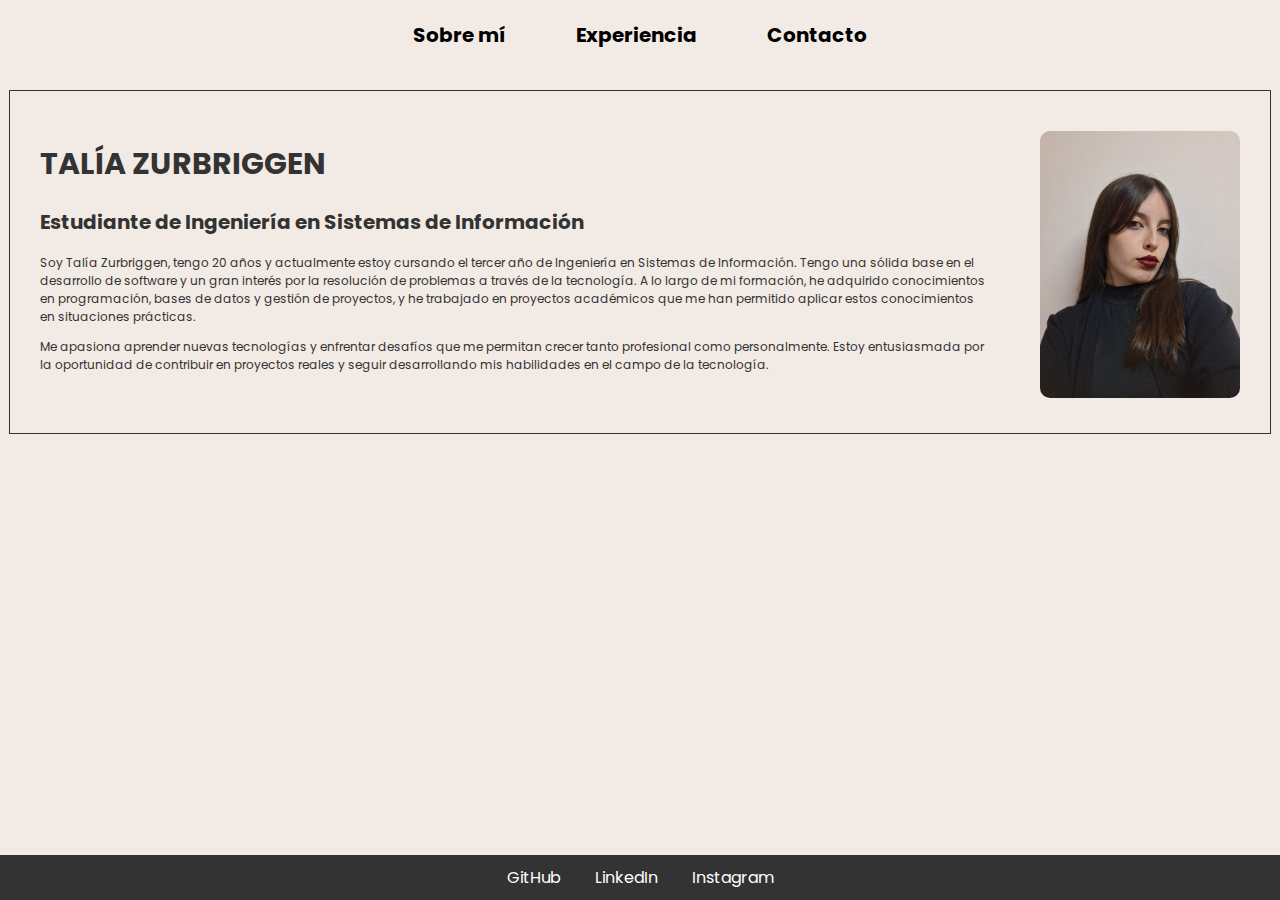
<file: index.html>
<!DOCTYPE html>
<html lang="es">
<head>
    <title>Sobre mí</title>
    <link rel="stylesheet" href="Styles/SobreMi.css">
    <link rel="stylesheet" href="https://fonts.googleapis.com/css2?family=Poppins:wght@300;400;600&display=swap">
</head>
<body>

    <nav>
        <ul>
            <li><a href="index.html">Sobre mí</a></li>
            <li><a href="Experiencia.html">Experiencia</a></li>
            <li><a href="Contacto.html">Contacto</a></li>
        </ul>
    </nav>

    <section>
        <article>
            <div class="text">
                <h1>TALÍA ZURBRIGGEN</h1>
                <h2>Estudiante de Ingeniería en Sistemas de Información</h2>
                <p>Soy Talía Zurbriggen, tengo 20 años y actualmente estoy cursando el tercer año de Ingeniería en Sistemas de Información. Tengo una sólida base en el desarrollo de software y un gran interés por la resolución de problemas a través de la tecnología. A lo largo de mi formación, he adquirido conocimientos en programación, bases de datos y gestión de proyectos, y he trabajado en proyectos académicos que me han permitido aplicar estos conocimientos en situaciones prácticas.</p>
                <p>Me apasiona aprender nuevas tecnologías y enfrentar desafíos que me permitan crecer tanto profesional como personalmente. Estoy entusiasmada por la oportunidad de contribuir en proyectos reales y seguir desarrollando mis habilidades en el campo de la tecnología.</p>
            </div>
            <div class="imagen">
                <img src="Imagenes/Foto.jpeg" alt="Foto de Talía Zurbriggen">
            </div>
        </article>
    </section>

    <footer>
        <ul class="social-links">
            <li><a href="https://github.com/TaliaZurbriggen">GitHub</a></li>
            <li><a href="https://www.linkedin.com/in/tal%C3%ADa-zurbriggen-1a6437325/">LinkedIn</a></li>
            <li><a href="https://www.instagram.com/talizurbri/">Instagram</a></li>
        </ul>
    </footer>

</body>
</html>
</file>
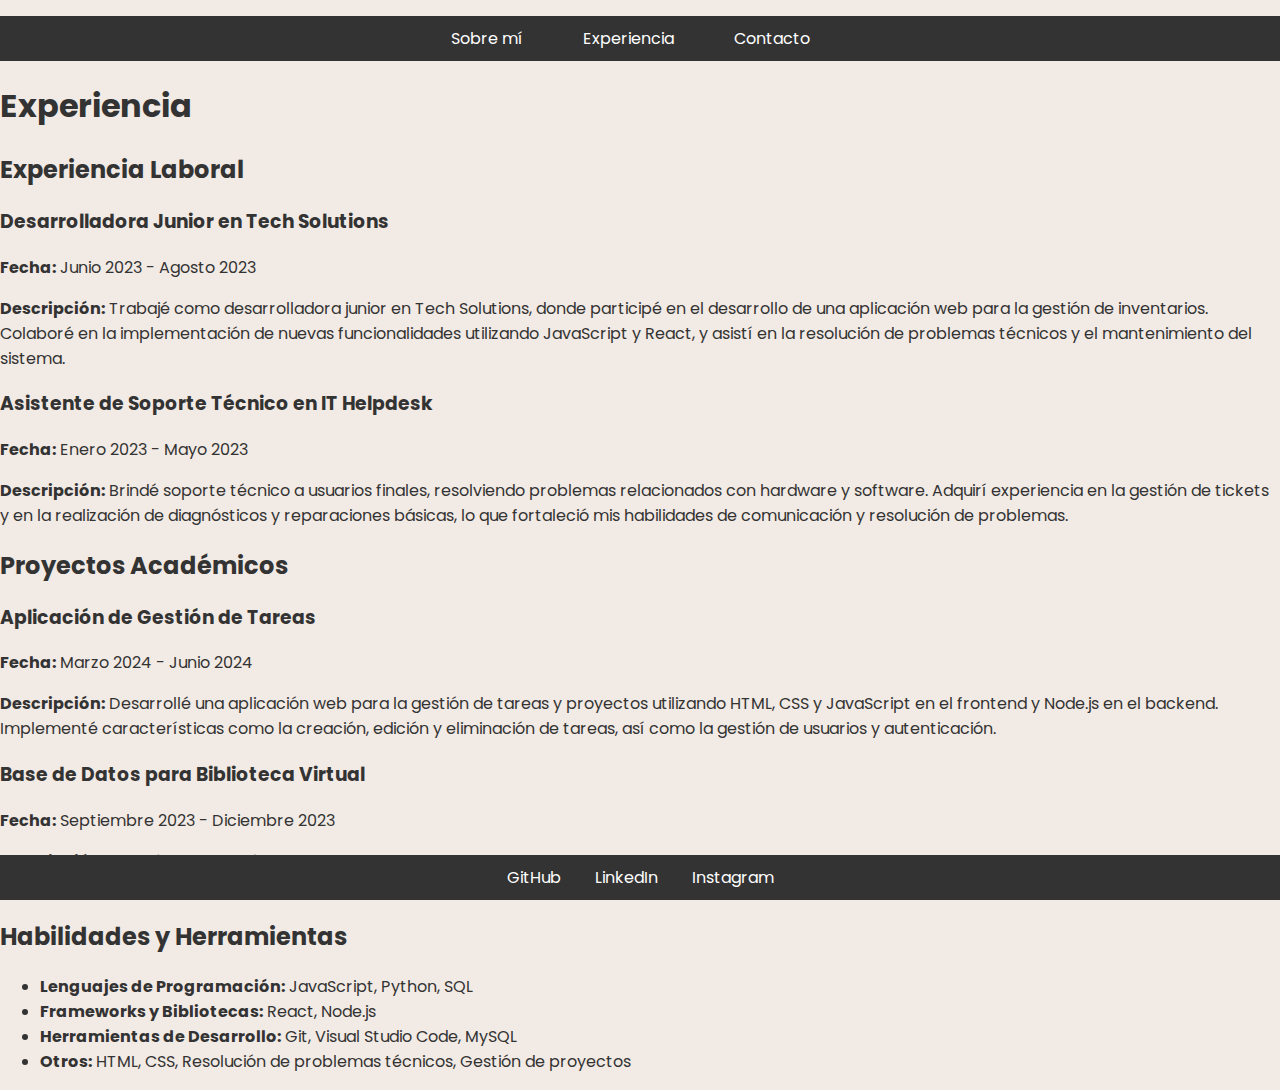
<file: Experiencia.html>
<!DOCTYPE html>
<html lang="es">
<head>
    <title>Experiencia</title>
    <link rel="stylesheet" href="Styles/Experiencia.css">
    <link rel="stylesheet" href="https://fonts.googleapis.com/css2?family=Poppins:wght@300;400;600&display=swap">
</head>
<body>

    <nav>
        <ul>
            <li><a href="index.html">Sobre mí</a></li>
            <li><a href="Experiencia.html">Experiencia</a></li>
            <li><a href="Contacto.html">Contacto</a></li>
        </ul>
    </nav>

    <section>
        <h1>Experiencia</h1>
        
        <h2>Experiencia Laboral</h2>

        <article>
            <h3>Desarrolladora Junior en Tech Solutions</h3>
            <p><strong>Fecha:</strong> Junio 2023 - Agosto 2023</p>
            <p><strong>Descripción:</strong> Trabajé como desarrolladora junior en Tech Solutions, donde participé en el desarrollo de una aplicación web para la gestión de inventarios. Colaboré en la implementación de nuevas funcionalidades utilizando JavaScript y React, y asistí en la resolución de problemas técnicos y el mantenimiento del sistema.</p>
        </article>

        <article>
            <h3>Asistente de Soporte Técnico en IT Helpdesk</h3>
            <p><strong>Fecha:</strong> Enero 2023 - Mayo 2023</p>
            <p><strong>Descripción:</strong> Brindé soporte técnico a usuarios finales, resolviendo problemas relacionados con hardware y software. Adquirí experiencia en la gestión de tickets y en la realización de diagnósticos y reparaciones básicas, lo que fortaleció mis habilidades de comunicación y resolución de problemas.</p>
        </article>

        <h2>Proyectos Académicos</h2>

        <article>
            <h3>Aplicación de Gestión de Tareas</h3>
            <p><strong>Fecha:</strong> Marzo 2024 - Junio 2024</p>
            <p><strong>Descripción:</strong> Desarrollé una aplicación web para la gestión de tareas y proyectos utilizando HTML, CSS y JavaScript en el frontend y Node.js en el backend. Implementé características como la creación, edición y eliminación de tareas, así como la gestión de usuarios y autenticación.</p>
        </article>

        <article>
            <h3>Base de Datos para Biblioteca Virtual</h3>
            <p><strong>Fecha:</strong> Septiembre 2023 - Diciembre 2023</p>
            <p><strong>Descripción:</strong> Diseñé y desarrollé una base de datos relacional usando MySQL para una biblioteca virtual. Incluye tablas para libros, autores y usuarios, y permite consultas avanzadas para gestionar el inventario y realizar seguimiento de préstamos.</p>
        </article>

        <h2>Habilidades y Herramientas</h2>
        
        <ul>
            <li><strong>Lenguajes de Programación:</strong> JavaScript, Python, SQL</li>
            <li><strong>Frameworks y Bibliotecas:</strong> React, Node.js</li>
            <li><strong>Herramientas de Desarrollo:</strong> Git, Visual Studio Code, MySQL</li>
            <li><strong>Otros:</strong> HTML, CSS, Resolución de problemas técnicos, Gestión de proyectos</li>
        </ul>

    </section>

    <footer>
        <ul class="social-links">
            <li><a href="https://github.com/TaliaZurbriggen">GitHub</a></li>
            <li><a href="https://www.linkedin.com/in/tal%C3%ADa-zurbriggen-1a6437325/">LinkedIn</a></li>
            <li><a href="https://www.instagram.com/talizurbri/">Instagram</a></li>
        </ul>
    </footer>

</body>
</html>
</file>
<file: Styles/SobreMi.css>
body {
    font-family: 'Poppins', sans-serif;
    margin: 0;
    padding: 0;
    background-color: #f2eae4;
    color: #333;
}

h1{
    font-size: 30px;
}

h2{
    font-size: 20px;
}
nav {
    padding: 10px; 
}


nav ul {
    display: flex; 
    justify-content: center; 
    list-style: none; 
    padding: 0; 
    margin: 0; 
}

nav ul li {
    margin: 0 15px; 
}

nav a {
    color: #000; 
    text-decoration: none; 
    font-weight: bold; 
    font-size: 20px; 
    display: block; 
    padding: 10px 20px; 
}

nav a:hover {
    background-color: #555; 
    border-radius: 5px; 
}

section {
    padding: 30px;
    max-width: 1200px;
    margin: 20px auto;
    border: solid #333 1px;
}

article {
    display: flex;
    align-items: flex-start;
    justify-content: space-between;
    font-size: 12px;
}

.text {
    flex: 1;
    padding-right: 20px;
}

.imagen img {
    max-width: 200px;
    border-radius: 10px;
    margin-left: 30px;
    margin-top: 10px;
    
}

footer {
    background-color: #333;
    color: #fff;
    text-align: center;
    padding: 10px 0;
    position: absolute;
    width: 100%;
    bottom: 0;
}

.social-links {
    list-style-type: none;
    padding: 0;
    margin: 0;
}

.social-links li {
    display: inline;
    margin: 0 15px;
}

.social-links a {
    color: #fff;
    text-decoration: none;
}

.social-links a:hover {
    text-decoration: underline;
}
</file>
<file: Styles/Experiencia.css>
body {
    font-family: 'Poppins', sans-serif;
    margin: 0;
    padding: 0;
    background-color: #f2eae4;
    color: #333;
}

nav ul {
    list-style-type: none;
    padding: 0;
    background-color: #333;
    display: flex;
    justify-content: center;
}

nav ul li {
    display: inline;
    margin-right: 20px;
}

nav ul li a {
    text-decoration: none;
    color: #fff;
    padding: 10px 20px;
    display: inline-block;
}
footer {
    background-color: #333;
    color: #fff;
    text-align: center;
    padding: 10px 0;
    position: absolute;
    width: 100%;
    bottom: 0;
}

.social-links {
    list-style-type: none;
    padding: 0;
    margin: 0;
}

.social-links li {
    display: inline;
    margin: 0 15px;
}

.social-links a {
    color: #fff;
    text-decoration: none;
}

.social-links a:hover {
    text-decoration: underline;
}
</file>
